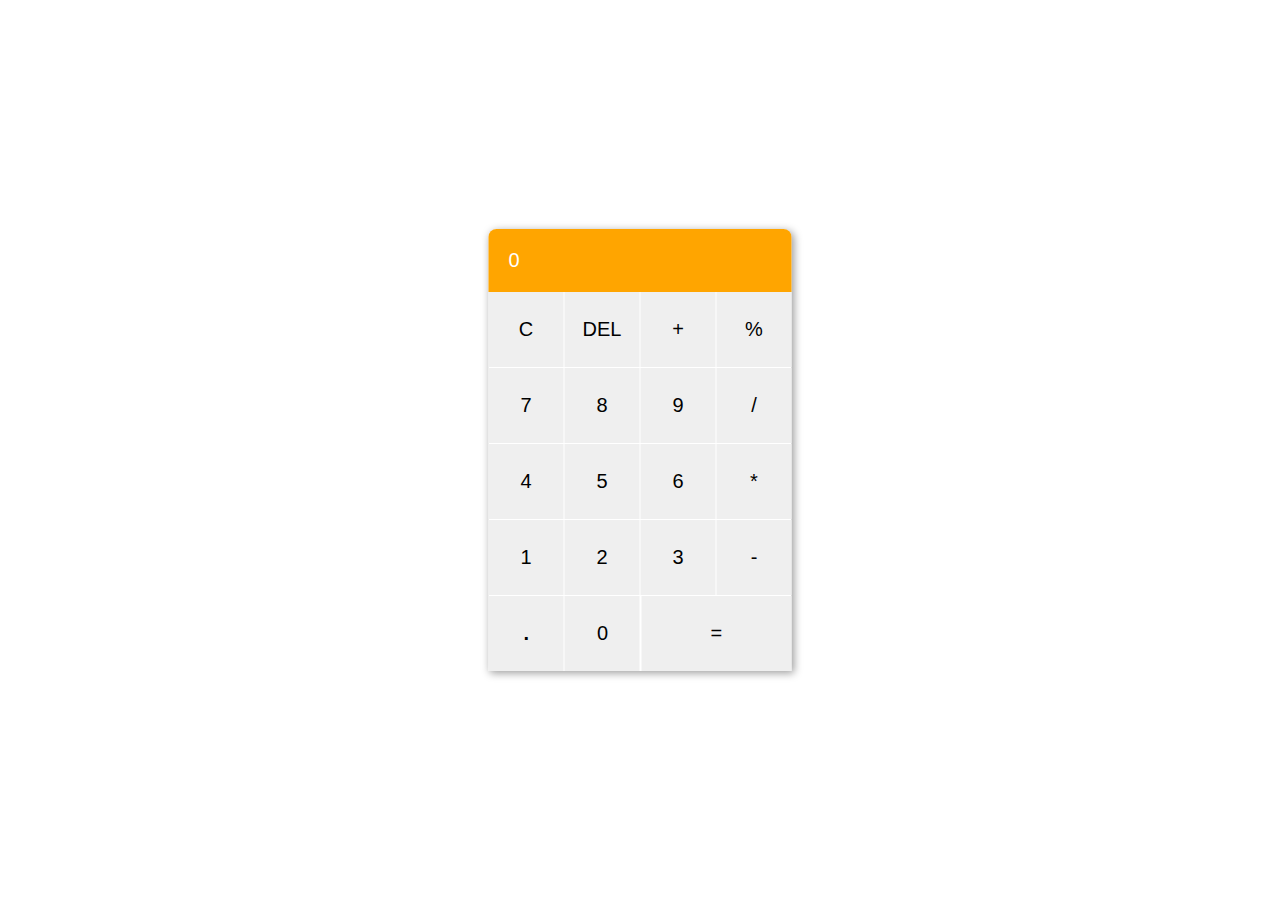
<file: Calculator/index.html>
<!DOCTYPE html>
<html lang="en">
<head>
    <meta charset="UTF-8">
    <meta http-equiv="X-UA-Compatible" content="IE=edge">
    <meta name="viewport" content="width=device-width, initial-scale=1.0">
    <title>Calculator</title>
    <link rel="stylesheet" href="style.css">
</head>
<body>
    <div class="container">
        <div class="result">
            <p id="result"> 0</p>
        </div>
        <div class="buttons">

            <div class="row">                    
                <button>C</button>
                <button>DEL</button>
                <button>+</button>
                <button>%</button>
            </div>
            
            <div class="row">
                <button>7</button>
                <button>8</button>
                <button>9</button>
                <button>/</button>
                
            </div>            

            <div class="row">
                <button>4</button>
                <button>5</button>
                <button>6</button>
                <button>*</button>              
            </div>

            <div class="row">
                <button>1</button>
                <button>2</button>
                <button>3</button>
                <button>-</button>                
            </div>

             <div class="row">
                <button id="dot">.</button>
                <button>0</button>
                <button id="equal">=</button>                
            </div> 
        </div>
    </div>
    <script src="script.js"></script>
    
</body>
</html>
</file>
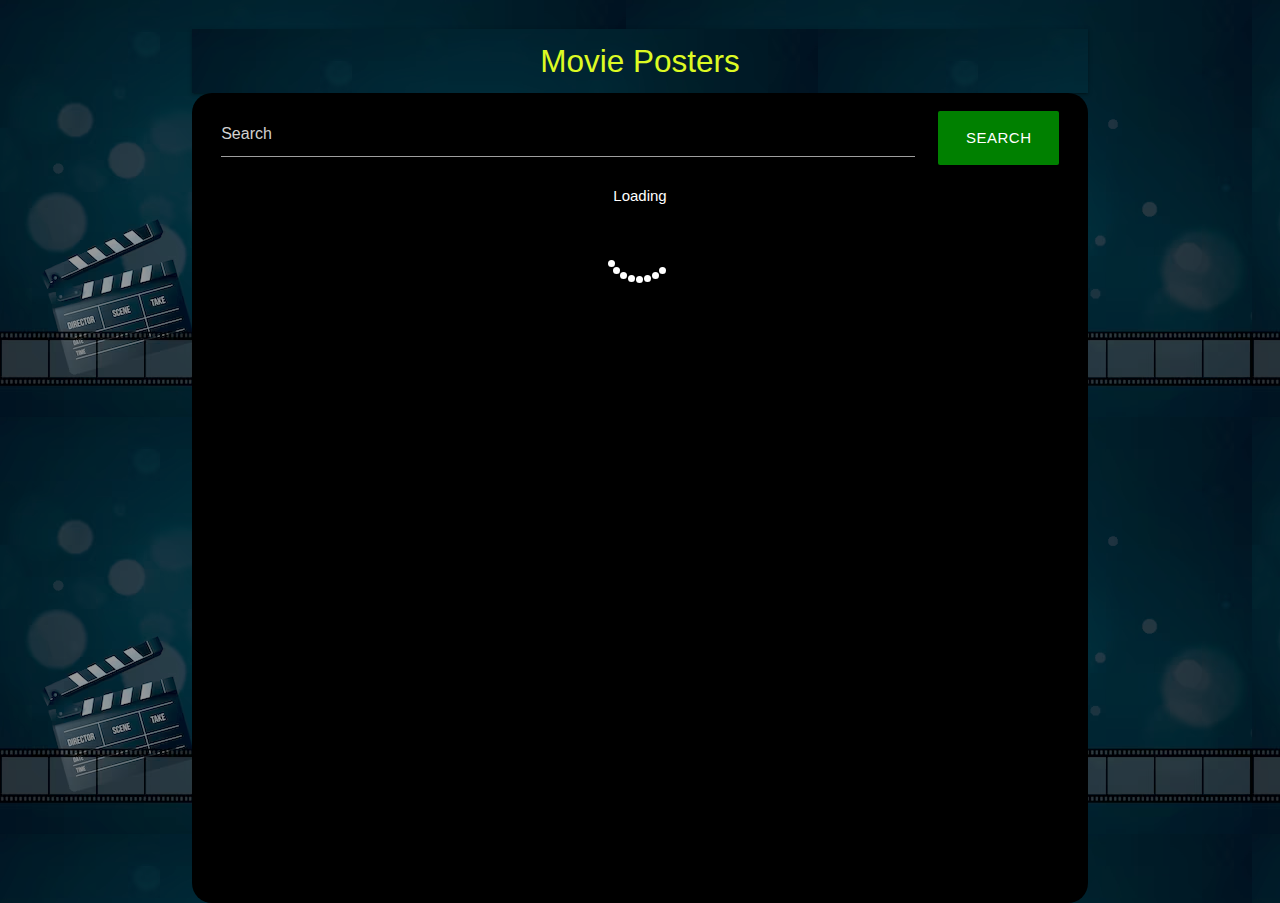
<file: Movie Application/index.html>
<!DOCTYPE html>
<html lang="en">
<head>
    <meta charset="UTF-8">
    <meta name="viewport" content="width=device-width, initial-scale=1.0">
    <link rel="stylesheet" href="https://cdnjs.cloudflare.com/ajax/libs/materialize/1.0.0/css/materialize.min.css">
    <link href="https://maxcdn.bootstrapcdn.com/font-awesome/4.7.0/css/font-awesome.min.css" rel="stylesheet" />
    <link rel="preconnect" href="https://fonts.gstatic.com">
    <link href="https://fonts.googleapis.com/css2?family=Oi&display=swap" rel="stylesheet">
    <script src="https://cdnjs.cloudflare.com/ajax/libs/materialize/1.0.0/js/materialize.min.js"></script>
    <script src="https://ajax.googleapis.com/ajax/libs/jquery/3.5.1/jquery.min.js"></script>
    <link
    rel="stylesheet"
    href="https://cdnjs.cloudflare.com/ajax/libs/animate.css/4.1.1/animate.min.css"/>
    <link rel="stylesheet" href="styles.css">
    <title>Movie Application</title>
</head>

<body>
   
<div class="container">
    <nav>
        <div class="nav-wrapper d-flex">
            <a href="" class="brand-logo center">Movie Posters</a>
            <h3 id="key"></h3>
        </div>
    </nav>

    <div class="main">
        <div class="row">
            <div class="col s10 m10">
                <input type="text" name="" placeholder="Search" id="movie_search">
            </div>
            <div class="col s2 m2">
                <button class="btn waves-effect waves- btn-large" id="button" onclick="fetchName()" style="background-color: green;width: 100%;"> Search</button>
            </div>
        </div>

        <div class="row" id="row-body">
            <div class="col s12 valign center" id="lds-roller">
                Loading <br>
                <div class="lds-roller"><div></div><div></div><div></div><div></div><div></div><div></div><div></div><div></div></div>

            </div>
           
        </div>
    </div>
</div>



</body>
<script src="script.js"></script>
</html>
</file>
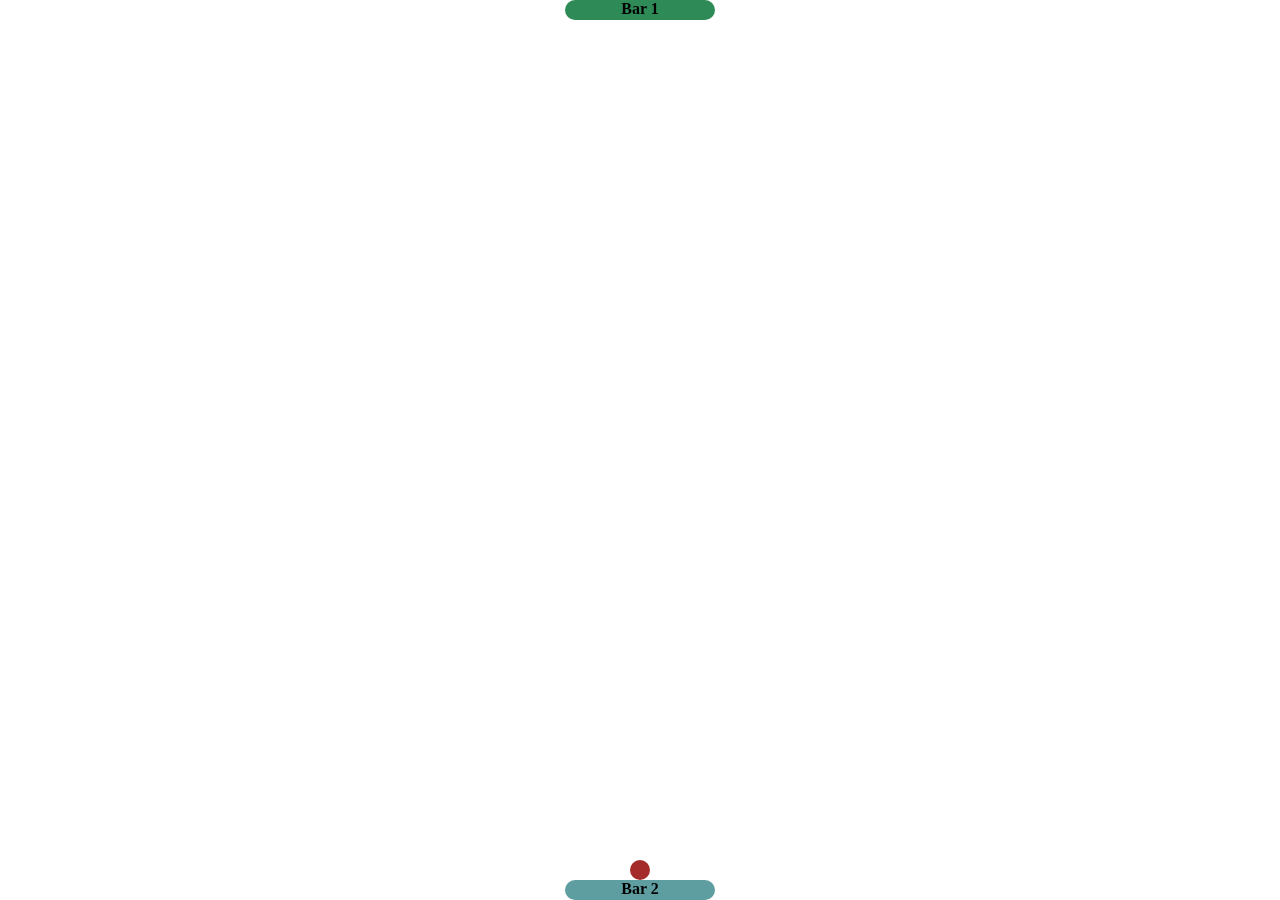
<file: Ping_Pong_Game/index.html>
<!DOCTYPE html>
<html lang="en">
<head>
    <meta charset="UTF-8">
    <meta name="viewport" content="width=device-width, initial-scale=1.0">
    <title>Ping-Pong!!</title>
    <link rel="stylesheet" type="text/css" href="style.css">
</head>
<body>
    <div id="container">
        <div id="bar-1">Bar 1</div>
        <div id="ball"></div>
        <div id="bar-2">Bar 2</div>
    </div>
    <script type="text/javascript" src="script.js"></script>
</body>
</html>
</file>
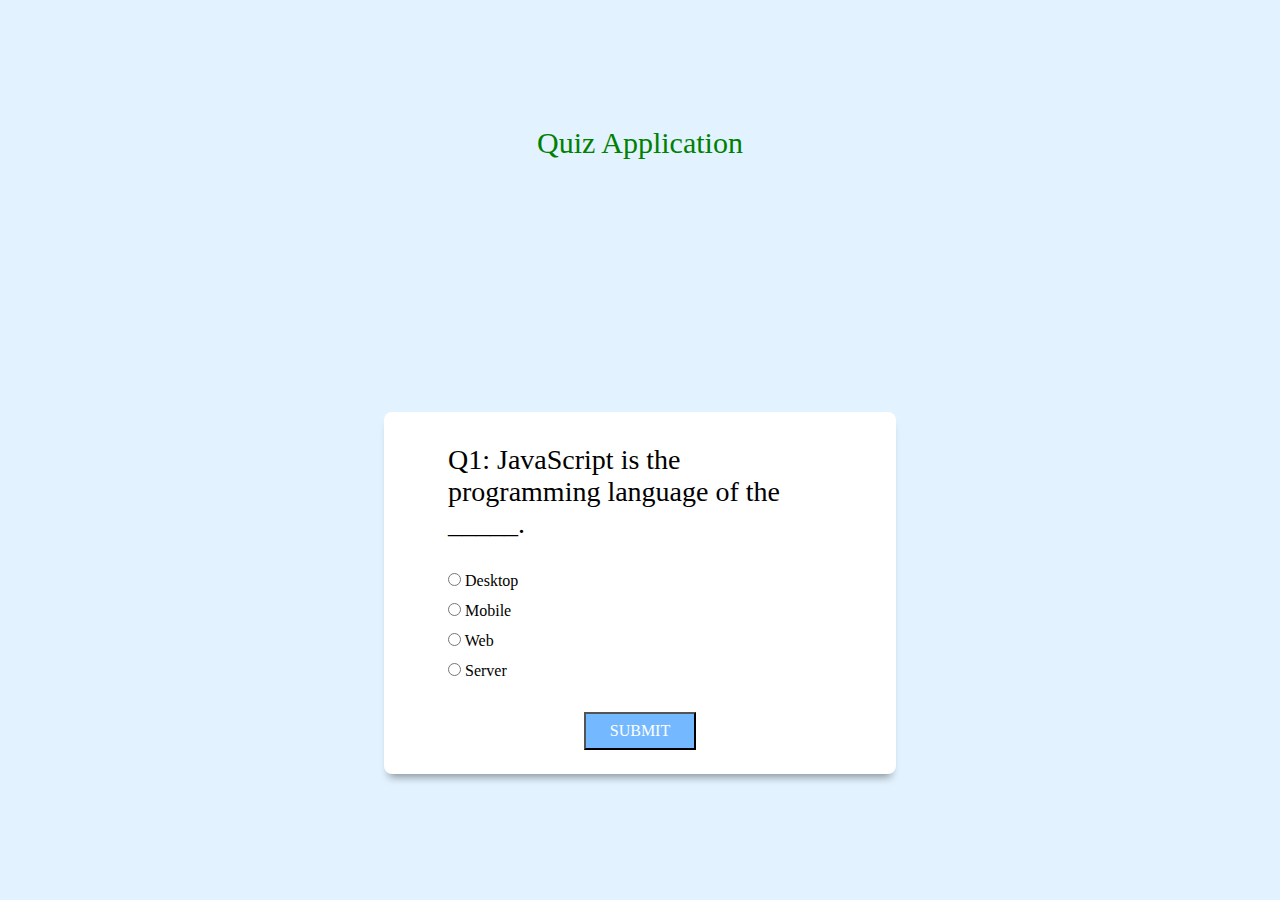
<file: Quiz_Application/index.html>
<!DOCTYPE html>
<html>
<head>
	<meta charset="utf-8">
	<meta name="viewport" content="width=device-width, initial-scale=1">
	<title>Quiz Application</title>
	<link rel="stylesheet" href="style.css">
</head>
<body>
	<div class="main-div">
		<div class="head"><h1 style="font-size:30px;color:green">Quiz Application</h1></div>
		<div class="inner-div">
			<h2 class="question">Questions</h2>
			<ul>
				<li>
					<input type="radio" name="answer" id="ans1" class="answer">
					<label for="ans1" id="option1"> Answer Option </label>
				</li>
				<li>
					<input type="radio" name="answer" id="ans2" class="answer">
					<label for="ans2" id="option2"> Answer Option </label>
				</li>
				<li>
					<input type="radio" name="answer" id="ans3" class="answer">
					<label for="ans3" id="option3"> Answer Option </label>
				</li>
				<li>
					<input type="radio" name="answer" id="ans4" class="answer">
					<label for="ans4" id="option4"> Answer Option </label>
				</li>
			</ul>
			<button id="submit">Submit</button>
			<div id="showScore" class="scoreArea">
			</div>
		</div>
	</div>
	<script src="script.js"></script>
</body>
</html>
</file>
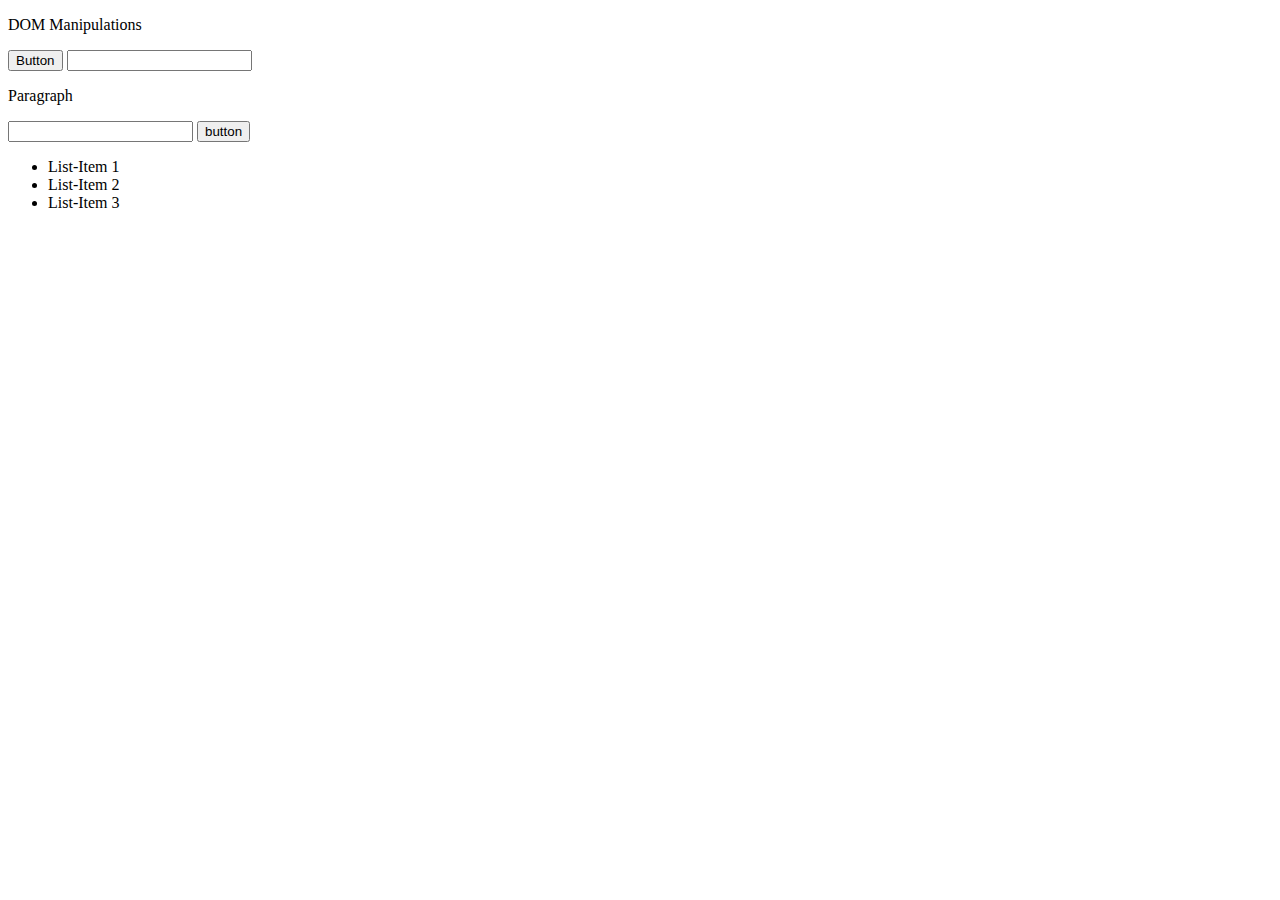
<file: Task1 DOM Manipulation Exercises/Task1.html>
<!DOCTYPE html>
<html>
<head>
	<meta charset="utf-8">
	<meta name="viewport" content="width=device-width, initial-scale=1">
	<title>DOM  Manipulations</title>
</head>
<body>
    
    <p id="para">DOM Manipulations</p>     <!-- 1 -->

    <script>	                    
  	   let e1 = document.getElementById('para');       // 2
	   e1.onmouseover = function(){
	   this.style.color='red';
	}
    </script>
                                                      
    <script>                                         // 3
     let e2 = document.getElementById('para');
     e2.onmouseout = function(){
     	this.style.color='black';
     }
    </script>
    
   <button id="btn">Button</button>                 <!-- 4 -->
                                     
  <script>
	let e3 = document.getElementById("btn");        //  5
    e3.onmouseover = function() {
    this.innerHTML = "New Data";
  };
                                        
   let e4 = document.getElementById("btn");        //  6
   let btn1= e3.innerHTML;
   e4.onmouseout = function() {
   this.innerHTML = btn1;
   };
    
  </script> 

  <input type="text" id="input">        <!-- 7 -->

  <p id="para1">Paragraph</p>
  <input type="text" id="input1">
  <button id="btn1">button</button>                  <!--  8 -->
  <script>
    var btn2 = document.getElementById("btn1");
    var para2 = document.getElementById("para1");
    var input = document.getElementById("input1");
    btn2.onclick = function() {
    input1.value = para2.innerHTML;
}
</script>

  <ul id="list">                       <!--  9 -->
  <li>List-Item 1</li>
  <li>List-Item 2</li>
  <li>List-Item 3</li>
</ul>
                                                  
<script>                                                     // 10
	let list_items = document.querySelectorAll("#list li");
    list_items.forEach(item => {
    item.addEventListener("mouseover", () => {
    item.style.color = "green";
    item.style.fontWeight = "bold";
  });
  
  item.addEventListener("mouseout", () => {
    item.style.color = "black";
    item.style.fontWeight = "normal";
  });
});
</script>

</body>
</html>
</file>
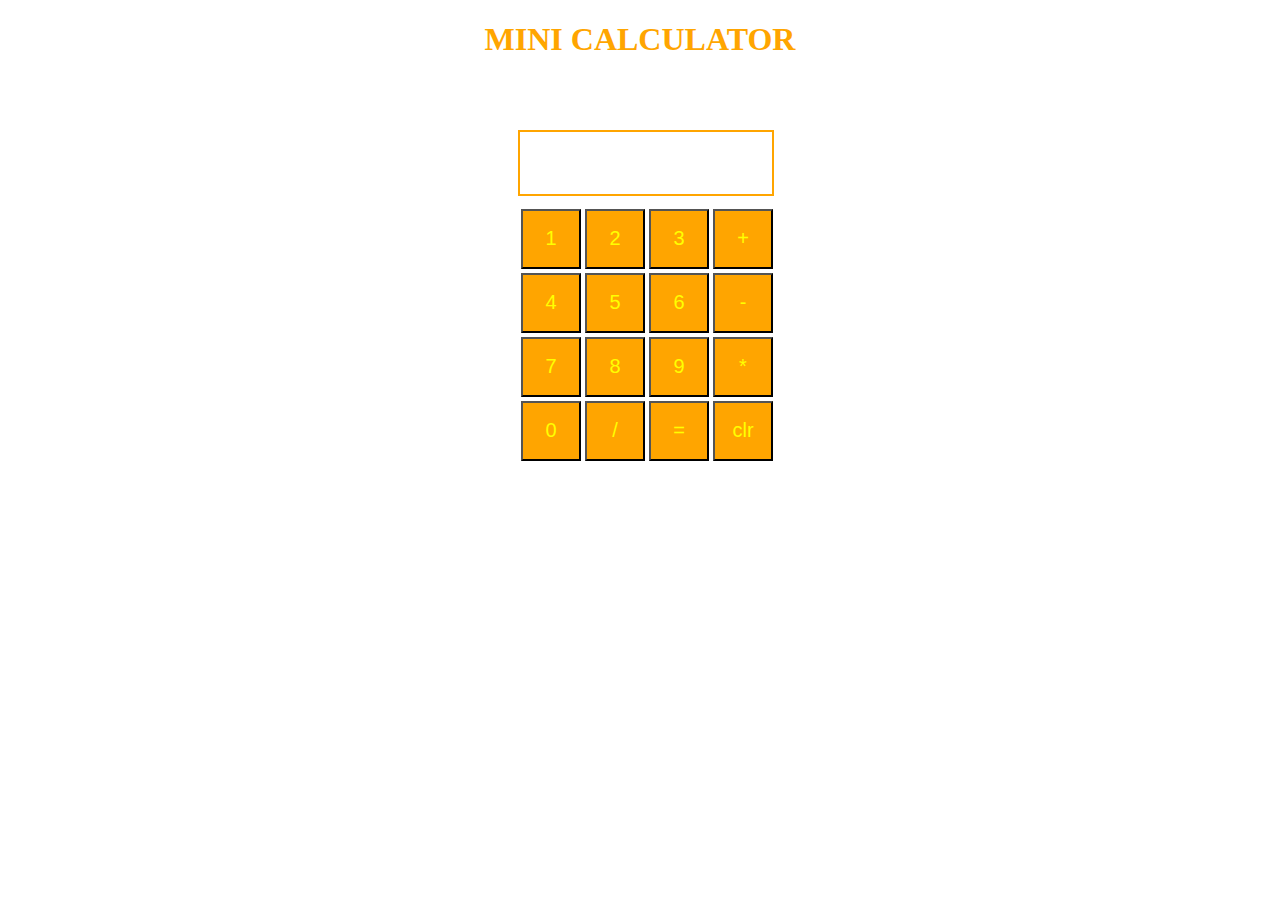
<file: Task2 Mini Calculator App/Mini Calculator.html>
<!DOCTYPE html>
<html lang="en">
<head>
    <meta charset="UTF-8">
    <meta http-equiv="X-UA-Compatible" content="IE=edge">
    <meta name="viewport" content="width=device-width, initial-scale=1.0">
    <style>
        #input{
            margin-top: 50px;
            border: 2px solid orange;
            height:60px;
            width:248px;
            margin-bottom: 10px;
            font-size: 25px;
        }
       h1{
        align: center;
        color: orange;
       }
        .button{
            font-size: 20px;
            height: 60px;
            width:60px;
            background-color: orange;
            color:yellow;
        }        
        #calculator{
            margin-left: 460px;
            margin-right: 500px;
            padding-left: 50px;
            padding-bottom: 40px;
        }
    </style>
</head>
<body>
    <center><h1>MINI CALCULATOR</h1></center>
    <div id="calculator">
    <input id="input" type="text">
    <table>
        <tr>
            <td><input class="button" type="button" id="1" value="1" onmouseover="mouseOver('1')" onmouseout="mouseOut('1')" onclick="show('1')"></input></td>
            <td><input class="button" type="button" id="2" value="2" onmouseover="mouseOver('2')" onmouseout="mouseOut('2')" onclick="show('2')"></input></td>
            <td><input class="button" type="button" id="3" value="3" onmouseover="mouseOver('3')" onmouseout="mouseOut('3')" onclick="show('3')"></input></td>
            <td><input class="button" type="button" id="+" value="+" onmouseover="mouseOver('+')" onmouseout="mouseOut('+')" onclick="show('+')"></input></td>
        </tr>
        <tr>
            <td><input class="button" type="button" id="4" value="4" onmouseover="mouseOver('4')" onmouseout="mouseOut('4')" onclick=" show('4')"></input></td>
            <td><input class="button" type="button" id="5" value="5" onmouseover="mouseOver('5')" onmouseout="mouseOut('5')" onclick=" show('5')"></input></td>
            <td><input class="button" type="button" id="6"value="6" onmouseover="mouseOver('6')" onmouseout="mouseOut('6')" onclick=" show('6')"></input></td>
            <td><input class="button" type="button" id="-" value="-" onmouseover="mouseOver('-')" onmouseout="mouseOut('-')" onclick=" show('-')"></input></td>
        </tr>
        <tr>
            <td><input class="button" type="button" id="7" value="7" onmouseover="mouseOver('7')" onmouseout="mouseOut('7')" onclick=" show('7')"></input></td>
            <td><input class="button" type="button" id="8" value="8" onmouseover="mouseOver('8')" onmouseout="mouseOut('8')" onclick=" show('8')"></input></td>
            <td><input class="button" type="button" id="9" value="9" onmouseover="mouseOver('9')" onmouseout="mouseOut('9')" onclick=" show('9')"></input></td>
            <td><input class="button" type="button" id="*" value="*" onmouseover="mouseOver('*')" onmouseout="mouseOut('*')" onclick=" show('*')"></input></td>
        </tr>
        <tr>
            <td><input class="button" type="button" id="0" value="0" onmouseover="mouseOver('0')" onmouseout="mouseOut('0')" onclick=" show('0')"></input></td>
            <td><input class="button" type="button" id="/" value="/" onmouseover="mouseOver('/')" onmouseout="mouseOut('/')" onclick=" show('/')"></input></td>
            <td><input class="button" type="button" id="=" value="=" onmouseover="mouseOver('=')" onmouseout="mouseOut('=')" onclick=" res()"></input></td>
            <td><input class="button" type="button" id="clr" value="clr" onmouseover="mouseOver('clr')" onmouseout="mouseOut('clr')" onclick="clearing()"></input></td>
        </tr>
    </table>
</div>
    <script>
        function show(i){
               let d=document.getElementById("input");
               d.value=d.value+i;
        }
        function clearing(){
           let c=document.getElementById("input");
           c.value='';
        }
        function res(){
            let ele=document.getElementById("input");
            let e=eval(ele.value);
            ele.value=e;
        }
        function mouseOver(id1){
            let ele=document.getElementById(id1);
            ele.style.backgroundColor="white";
            ele.style.color="orange";
        }
        function mouseOut(id2){
            let ele=document.getElementById(id2);
            ele.style.backgroundColor="orange";
            ele.style.color="yellow";
        }
    </script>
</body>
</html>
</file>
<file: Calculator/style.css>
*{
    margin: 0;
    padding: 0;
    box-sizing: border-box;
    font-family: Verdana, Geneva, Tahoma, sans-serif;
}

.container{
    position: absolute;
    left: 50%;
    top: 50%;
    transform: translate(-50%,-50%);
    border-radius: 8px 8px 0 0;
    background: white;
    box-shadow: 2px 2px 8px rgba(0,0,0,0.4);
 
}

.result{
    background-color: orange;
    color: white;
    border-radius: 8px 8px 0 0;
    padding: 20px;
    font-size: 20px;

}

.buttons{
    display: flex;
    flex-direction: column;
    flex-wrap: wrap;
    gap: 1px; 
}

.row{
    display: flex;
    justify-content: space-around;
    gap: 1px;
}

 .row button{
    width: 75px;
    height: 75px;
    border-radius: 0 0 0 0;
    outline: none;
    border: none;
    font-size: 20px;
    text-align: center;
    transition: 0.2s all linear; 
} 

.row button:hover{
    background-color: #e0e0e0;
}

.row button:active{
    background-color: #eeb3b3;
}

#equal{
    width: 150px;
}

#dot{
    font-weight: 600;
}
</file>
<file: Movie Application/styles.css>
body{
    background-color: #201e1e73;
    background-image: url('bg.jpg');
    background-blend-mode: darken;    
    color: white;
}
.nav-wrapper{
    background-color: #201e1e73;
    background-image: url('bg.jpg');
    background-blend-mode: darken; }
.nav-wrapper a{
    color: #ddfa23;
}
input{
    width: 90%;
    color: white;
}
.main{
    height: 90vh;
    background-size: cover;
    background-color: #000000;
    background-blend-mode: darken;
    border-radius: 20px;
    padding: 2%;
}
#row-body::-webkit-scrollbar{
    display: none;

}
#row-body {
    -ms-overflow-style:none;
    scrollbar-width: none;
    height: 90%;
    overflow-y: auto;
}
.card-image img{
    transition: 0.3s;
}
.card-image img:hover{
    scale: 1.2;
}
.overlay {
    position: relative;
    bottom: 0;
    background-size: cover;
    overflow: hidden;
    width: 100%;
    transition: .5s ease;
  }
.overlay2 {
    position: absolute;
    bottom: 0;
    right: -15%;
    background-size: cover;
    overflow: hidden;
    width: 15%;
    height: 92%;
    transition: .5s ease;
    background-color: black;
    padding: 1%;


  }


  .col:hover .overlay2 {
right: 0;
margin-bottom: 1%;

  }

  .text {
  color: white;
  font-size: 20px;
  position: relative;
  top: 50%;
  white-space: nowrap;
  word-wrap: break-word;
  text-align: center;
}

.text2 {
    color: white;
    font-size: 20px;
    width: 100%;
    word-wrap: break-word;
    text-align: center;
  }
  .lds-roller {
    display: inline-block;
    position: relative;
    width: 80px;
    height: 80px;
  }
  .lds-roller div {
    animation: lds-roller 1.2s cubic-bezier(0.5, 0, 0.5, 1) infinite;
    transform-origin: 40px 40px;
  }
  .lds-roller div:after {
    content: " ";
    display: block;
    position: absolute;
    width: 7px;
    height: 7px;
    border-radius: 50%;
    background: #fff;
    margin: -4px 0 0 -4px;
  }
  .lds-roller div:nth-child(1) {
    animation-delay: -0.036s;
  }
  .lds-roller div:nth-child(1):after {
    top: 63px;
    left: 63px;
  }
  .lds-roller div:nth-child(2) {
    animation-delay: -0.072s;
  }
  .lds-roller div:nth-child(2):after {
    top: 68px;
    left: 56px;
  }
  .lds-roller div:nth-child(3) {
    animation-delay: -0.108s;
  }
  .lds-roller div:nth-child(3):after {
    top: 71px;
    left: 48px;
  }
  .lds-roller div:nth-child(4) {
    animation-delay: -0.144s;
  }
  .lds-roller div:nth-child(4):after {
    top: 72px;
    left: 40px;
  }
  .lds-roller div:nth-child(5) {
    animation-delay: -0.18s;
  }
  .lds-roller div:nth-child(5):after {
    top: 71px;
    left: 32px;
  }
  .lds-roller div:nth-child(6) {
    animation-delay: -0.216s;
  }
  .lds-roller div:nth-child(6):after {
    top: 68px;
    left: 24px;
  }
  .lds-roller div:nth-child(7) {
    animation-delay: -0.252s;
  }
  .lds-roller div:nth-child(7):after {
    top: 63px;
    left: 17px;
  }
  .lds-roller div:nth-child(8) {
    animation-delay: -0.288s;
  }
  .lds-roller div:nth-child(8):after {
    top: 56px;
    left: 12px;
  }
  @keyframes lds-roller {
    0% {
      transform: rotate(0deg);
    }
    100% {
      transform: rotate(360deg);
    }
  }
  
  #key{
    position: relative;
    top: 0;
    left: 0;
  }
</file>
<file: Ping_Pong_Game/style.css>
*{
    padding: 0px;
    margin: 0px;
}
#container{
    /* border: 1px solid black; */
    position: relative;
}
#ball{
    height: 20px;
    width: 20px;
    /* border:1px solid black; */
    position: fixed;
    border-radius: 50%;
    background-color:brown;
    left:60%;
    top:20px;
}
#bar-1{
    height: 20px;
    display: flex;
    justify-content: center;
    width:150px;
    background-color: seagreen;
    border-radius: 10px;
    /* border:1px solid black; */
    position: fixed;
    font-weight: bold;
    top:0%;
    left:50%;
}
#bar-2{
    height: 20px;
    width:150px;
    background-color: cadetblue;
    border-radius: 10px;
    /* border:1px solid black; */
    position: fixed;
    display: flex;
    justify-content: center;
    font-weight: bold;
    bottom: 0%;
    left:50%;
}
</file>
<file: Quiz_Application/style.css>
*{
	margin: 0;
	padding: 0;
	box-sizing: border-box;
	font-family: "Josefin Sans" , snas-serif;
	font-weight: 300;
}
html{
	font-size: 50%;
}
.main-div{
	width: 100vw;
	min-height: 100vh;
	display: grid;
	place-items:center ;
	background-color: hsl(206,92%,94%);
}
.inner-div{
	width: 40vw;
	background-color: #fff;
	padding: 3rem 8rem;
	border-radius: 1rem;
	box-shadow: 0 1rem 1rem  -0.7rem rgba(0,0,0,0.4);
}
.inner-div h2{
	font-size: 3.5rem;
	font-weight: 400;
	margin: 1rem 0 4rem 0;
}
.inner-div li{
	font-size: 2rem;
	margin-top: 1.5rem;
	list-style: none;
}
input{
cursor: pointer;
}
#submit,.btn{
	padding: 1rem 3rem;
	outline: none;
	font-size: 2rem;
	font-size: 400;
	display: block;
	margin: auto;
	border: auto;
	text-transform: uppercase;
	color: #fff;
	background-color: #74b9ff;
	margin-top: 4rem;
}
#submit:hover{
	background-color: #0984e3;
}
#showScore{
	background-color: #dfe6e9;
	margin-top: 3rem;
	padding: 3rem 4rem;
	box-shadow: 0 1rem 1rem -0.7rem rgba(0,0,0,0.4);
}
#showScore h3{
	font-size: 3rem;
	text-algin: center;
}
#showScore .btn{
	margin-top: 2rem;
	background-color: #55efc4;
	color: #2d3436;
}
#showScore .btn: hover{
	background-color: #00b894;
	color: #fff;
}
.scoreArea{
	display: none;
}
</file>
